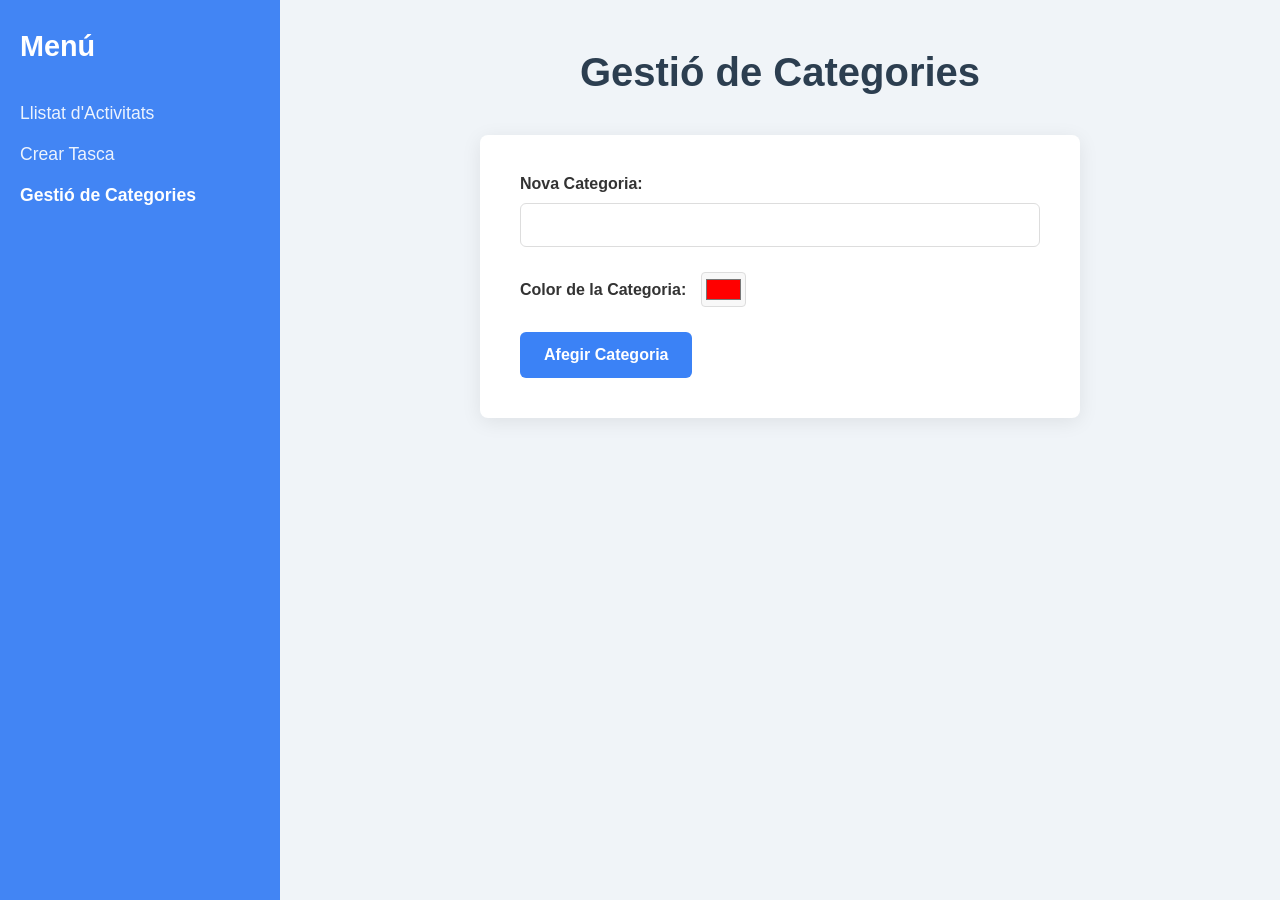
<file: categories.html>
<!DOCTYPE html>
<html lang="ca">
<head>
    <meta charset="UTF-8">
    <meta name="viewport" content="width=device-width, initial-scale=1.0">
    <title>Gestionar Categories</title>
    <link rel="stylesheet" href="css/style.css">
</head>
<body>
    <aside class="sidebar">
        <h2>Menú</h2>
        <nav>
            <ul>
                <li><a href="index.html">Llistat d'Activitats</a></li>
                <li><a href="crear-tasca.html">Crear Tasca</a></li>
                <li><a href="categories.html" class="active">Gestió de Categories</a></li>
            </ul>
        </nav>
    </aside>

    <main class="contingut-principal">
        <h1 class="titol-pagina">Gestió de Categories</h1>

        <div class="contenidor-formulari">
            <div class="grup-formulari">
                <label for="nom-categoria">Nova Categoria:</label>
                <input type="text" id="nom-categoria">
            </div>
            <div class="grup-formulari-color">
                <label for="color-categoria">Color de la Categoria:</label>
                <input type="color" id="color-categoria" value="#ff0000">
            </div>
            <button class="boto boto-enviar" id="boto-afegir-cat">Afegir Categoria</button>
        </div>

        <div id="llista-categories" class="llista-items-categories">
            <!-- Es carregarà per JS -->
        </div>
    </main>

    <script src="js/categories.js"></script>
</body>
</html>
</file>
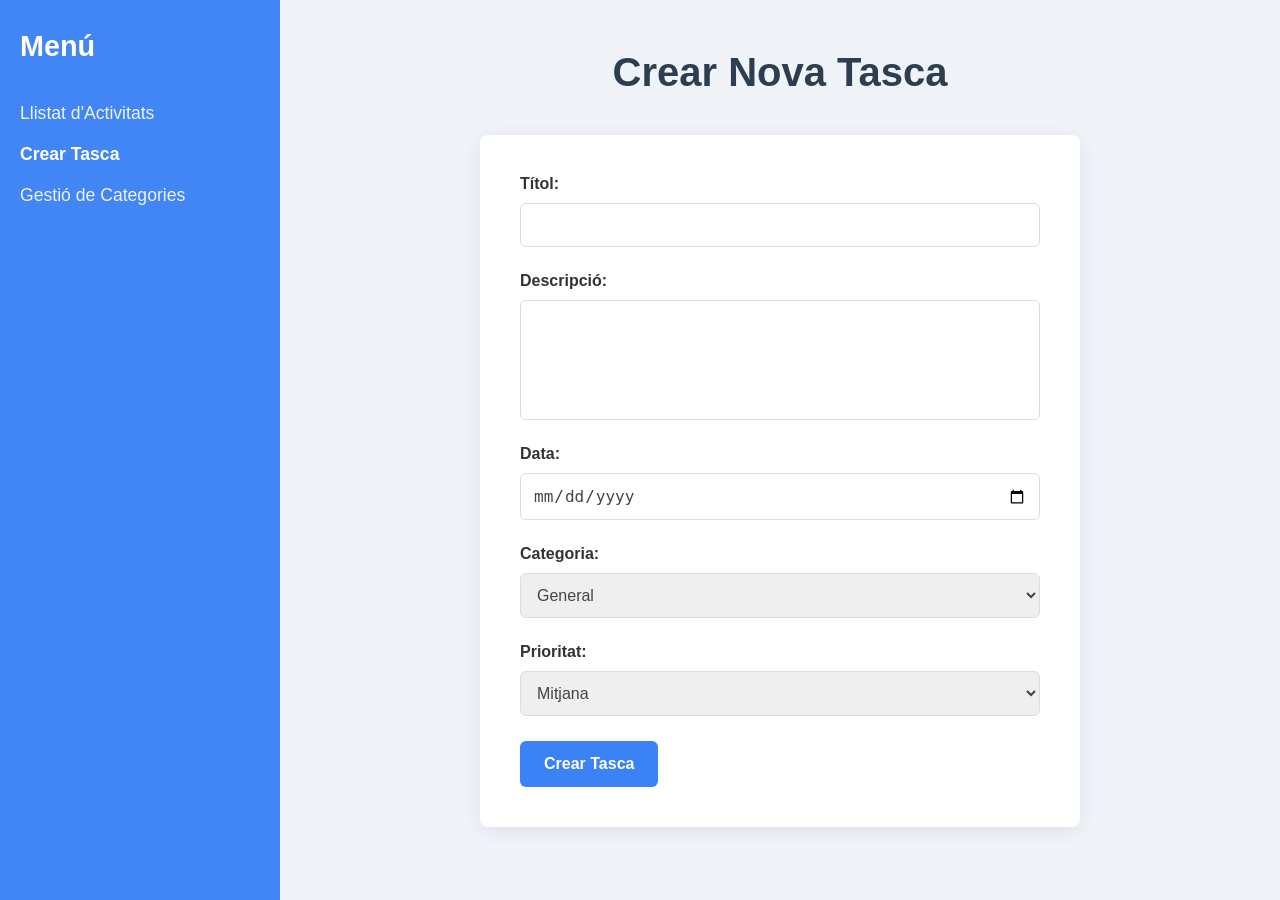
<file: crear-tasca.html>
<!DOCTYPE html>
<html lang="ca">
<head>
    <meta charset="UTF-8">
    <meta name="viewport" content="width=device-width, initial-scale=1.0">
    <title>Crear Tasca</title>
    <link rel="stylesheet" href="css/style.css">
</head>
<body>
    <aside class="sidebar">
        <h2>Menú</h2>
        <nav>
            <ul>
                <li><a href="index.html">Llistat d'Activitats</a></li>
                <li><a href="crear-tasca.html" class="active">Crear Tasca</a></li>
                <li><a href="categories.html">Gestió   de Categories</a></li>
            </ul>
        </nav>
    </aside>

    <main class="contingut-principal">
        <h1 class="titol-pagina">Crear Nova Tasca</h1>

        <div class="contenidor-formulari">
            <form id="formulari-feina" novalidate>
                <div class="grup-formulari">
                    <label for="titol">Títol:</label>
                    <input type="text" id="titol" required>
                    <span id="error-titol" class="text-error">És obligatori</span>
                </div>
                <div class="grup-formulari">
                    <label for="descripcio">Descripció:</label>
                    <textarea id="descripcio"></textarea>
                </div>
                <div class="grup-formulari">
                    <label for="data">Data:</label>
                    <input type="date" id="data" required>
                    <span id="error-data" class="text-error">És obligatori</span>
                </div>
                <div class="fila-formulari">
                    <div class="grup-formulari">
                        <label for="categoria">Categoria:</label>
                        <select id="categoria"></select>
                    </div>
                    <div class="grup-formulari">
                        <label for="prioritat">Prioritat:</label>
                        <select id="prioritat">
                            <option>Baixa</option>
                            <option selected>Mitjana</option>
                            <option>Alta</option>
                        </select>
                    </div>
                </div>
                <button type="submit" class="boto boto-enviar">Crear Tasca</button>
            </form>
        </div>
    </main>

    <script type="module" src="js/form-tasca.js"></script>
</body>
</html>
</file>
<file: css/style.css>
/* Estils generals */
* {
    margin: 0;
    padding: 0;
    box-sizing: border-box;
}

/* Estils body */
body {
    font-family: 'Segoe UI', Tahoma, Geneva, Verdana, sans-serif;
    display: flex;
    min-height: 100vh;
    background-color: #f0f4f8;
    color: #333;
}

/* Estils barra lateral  */
.sidebar {
    width: 280px;
    background-color: #4285f4;
    color: white;
    padding: 30px 20px;
}

.sidebar h2 {
    font-size: 1.8rem;
    margin-bottom: 40px;
}

.sidebar ul {
    list-style: none;
}

.sidebar li {
    margin-bottom: 20px;
}

.sidebar a {
    color: white;
    text-decoration: none;
    font-size: 1.1rem;
    opacity: 0.9;
    display: block;
}

.sidebar a:hover {
    opacity: 1;
    font-weight: bold;
}

.sidebar a.active {
    font-weight: bold;
    opacity: 1;
}

/* Estils contingut principal */
.contingut-principal {
    flex: 1;
    padding: 50px;
}

.titol-pagina {
    text-align: center;
    font-size: 2.5rem;
    margin-bottom: 40px;
    color: #2c3e50;
}

/* Estils components (Inputs i botons) */
.grup-entrada {
    background-color: white;
    padding: 30px;
    border-radius: 12px;
    box-shadow: 0 5px 15px rgba(0, 0, 0, 0.05);
    display: flex;
    justify-content: space-between;
    align-items: center;
    margin-bottom: 40px;
}

.grup-entrada .grup-entrada {
    background: transparent;
    padding: 0;
    box-shadow: none;
    margin: 0;
}

.boto {
    background-color: #4285f4;
    color: white;
    border: none;
    padding: 12px 24px;
    border-radius: 6px;
    cursor: pointer;
    font-size: 1rem;
    font-weight: bold;
}

.boto:hover {
    background-color: #357ae8;
}

input[type="text"] {
    padding: 12px;
    border: 1px solid #ddd;
    border-radius: 6px;
    font-size: 1rem;
    width: 200px;
    margin-right: 15px;
}

input[type="text"]::placeholder {
    color: #aaa;
}

.llista-tasques {
    display: grid;
    grid-template-columns: repeat(auto-fill, minmax(350px, 1fr));
    gap: 15px;
    margin-bottom: 40px;
}

.tasca-card {
    padding: 15px;
    border-radius: 4px;
    position: relative;
    box-shadow: 0 1px 3px rgba(0, 0, 0, 0.1);
    display: flex;
    flex-direction: column;
    gap: 10px;
    min-height: 140px;
}

.tasca-card.prioritat-alta {
    background-color: #ffccd5;
}

.tasca-card.prioritat-mitjana {
    background-color: #fff9c4;
}

.tasca-card.prioritat-baixa {
    background-color: #e8f5e9;
}

.tasca-card.realitzada {
    opacity: 0.7;
}

.tasca-header {
    display: flex;
    justify-content: space-between;
    align-items: flex-start;
}

.tasca-titol {
    font-size: 0.95rem;
    color: #333;
    max-width: 80%;
}

.tasca-prioritat-tag {
    font-size: 0.8rem;
    color: #444;
}

.tasca-cos {
    display: flex;
    flex-direction: column;
    gap: 6px;
}

.tasca-categoria-tag {
    display: inline-block;
    padding: 3px 10px;
    border-radius: 6px;
    font-size: 0.75rem;
    font-weight: 600;
    color: #222;
    width: fit-content;
    box-shadow: 0 1px 2px rgba(0,0,0,0.1);
}

.tasca-data {
    font-size: 0.75rem;
    color: #666;
}

.tasca-desc {
    font-size: 0.8rem;
    color: #666;
    margin-top: 5px;
}

.tasca-accions {
    display: flex;
    justify-content: flex-end;
    align-items: center;
    gap: 15px;
    margin-top: auto;
}

.icona-svg-tasca {
    width: 20px;
    height: 20px;
    cursor: pointer;
    fill: black;
    background: transparent !important;
    border: none !important;
    padding: 0 !important;
    transition: opacity 0.2s;
    display: inline-block;
}

.icona-svg-tasca:hover {
    opacity: 0.6;
}

/* Estils del gràfic d'activitat */
.grafic-activitat {
    background-color: white;
    padding: 30px;
    border-radius: 12px;
    box-shadow: 0 5px 15px rgba(0, 0, 0, 0.05);
    margin-top: 20px;
    height: 400px; /* Alçada fixa per que es vegi el gràfic */
}

/* Estils del formulari de crear tasca */
.contenidor-formulari {
    background-color: white;
    max-width: 600px;
    margin: 0 auto;
    padding: 40px;
    border-radius: 8px;
    box-shadow: 0 4px 20px rgba(0, 0, 0, 0.08);
}

.grup-formulari {
    margin-bottom: 25px;
    display: flex;
    flex-direction: column;
}

.grup-formulari label {
    font-weight: bold;
    margin-bottom: 10px;
    font-size: 1rem;
    color: #333;
}

.grup-formulari input,
.grup-formulari textarea,
.grup-formulari select {
    padding: 12px;
    border: 1px solid #ddd;
    border-radius: 6px;
    font-size: 1rem;
    width: 100%;
    color: #444;
}

.grup-formulari textarea {
    height: 120px;
    resize: none;
}

.fila-formulari {
    display: flex;
    flex-direction: column;
    gap: 0;
}

.boto-enviar {
    background-color: #3b82f6;
    color: white;
    padding: 14px 24px;
    border: none;
    border-radius: 6px;
    font-weight: bold;
    cursor: pointer;
    font-size: 1rem;
    transition: background 0.3s;
    width: fit-content;
}

.boto-enviar:hover {
    background-color: #2563eb;
}

.text-error {
    color: #dc2626;
    font-size: 0.85rem;
    margin-top: 5px;
    display: none;
}
/* Estils de la pàgina de categories */
.grup-formulari-color {
    margin-bottom: 25px;
    display: flex;
    align-items: center;
    gap: 15px;
}

.grup-formulari-color label {
    font-weight: bold;
    font-size: 1rem;
}

input[type="color"] {
    border: 1px solid #ddd;
    border-radius: 4px;
    width: 45px;
    height: 35px;
    padding: 2px;
    cursor: pointer;
    background-color: #f8f8f8;
}

.llista-items-categories {
    margin-top: 40px;
    max-width: 600px;
    margin-left: auto;
    margin-right: auto;
}

.categoria-item {
    background-color: white;
    padding: 15px 25px;
    border-radius: 8px;
    box-shadow: 0 2px 8px rgba(0, 0, 0, 0.05);
    display: flex;
    justify-content: space-between;
    align-items: center;
    margin-bottom: 15px;
}

.categoria-info {
    display: flex;
    align-items: center;
    gap: 12px;
    font-size: 1.1rem;
    font-weight: 500;
}

.cercle-color {
    width: 22px;
    height: 22px;
    border-radius: 50%;
    display: inline-block;
    border: 1px solid rgba(0,0,0,0.1);
}

.boto-eliminar {
    background-color: #ef4444;
    color: white;
    border: none;
    padding: 10px 18px;
    border-radius: 6px;
    cursor: pointer;
    font-weight: bold;
    transition: background 0.3s;
}

.boto-eliminar:hover {
    background-color: #dc2626;
}
</file>
